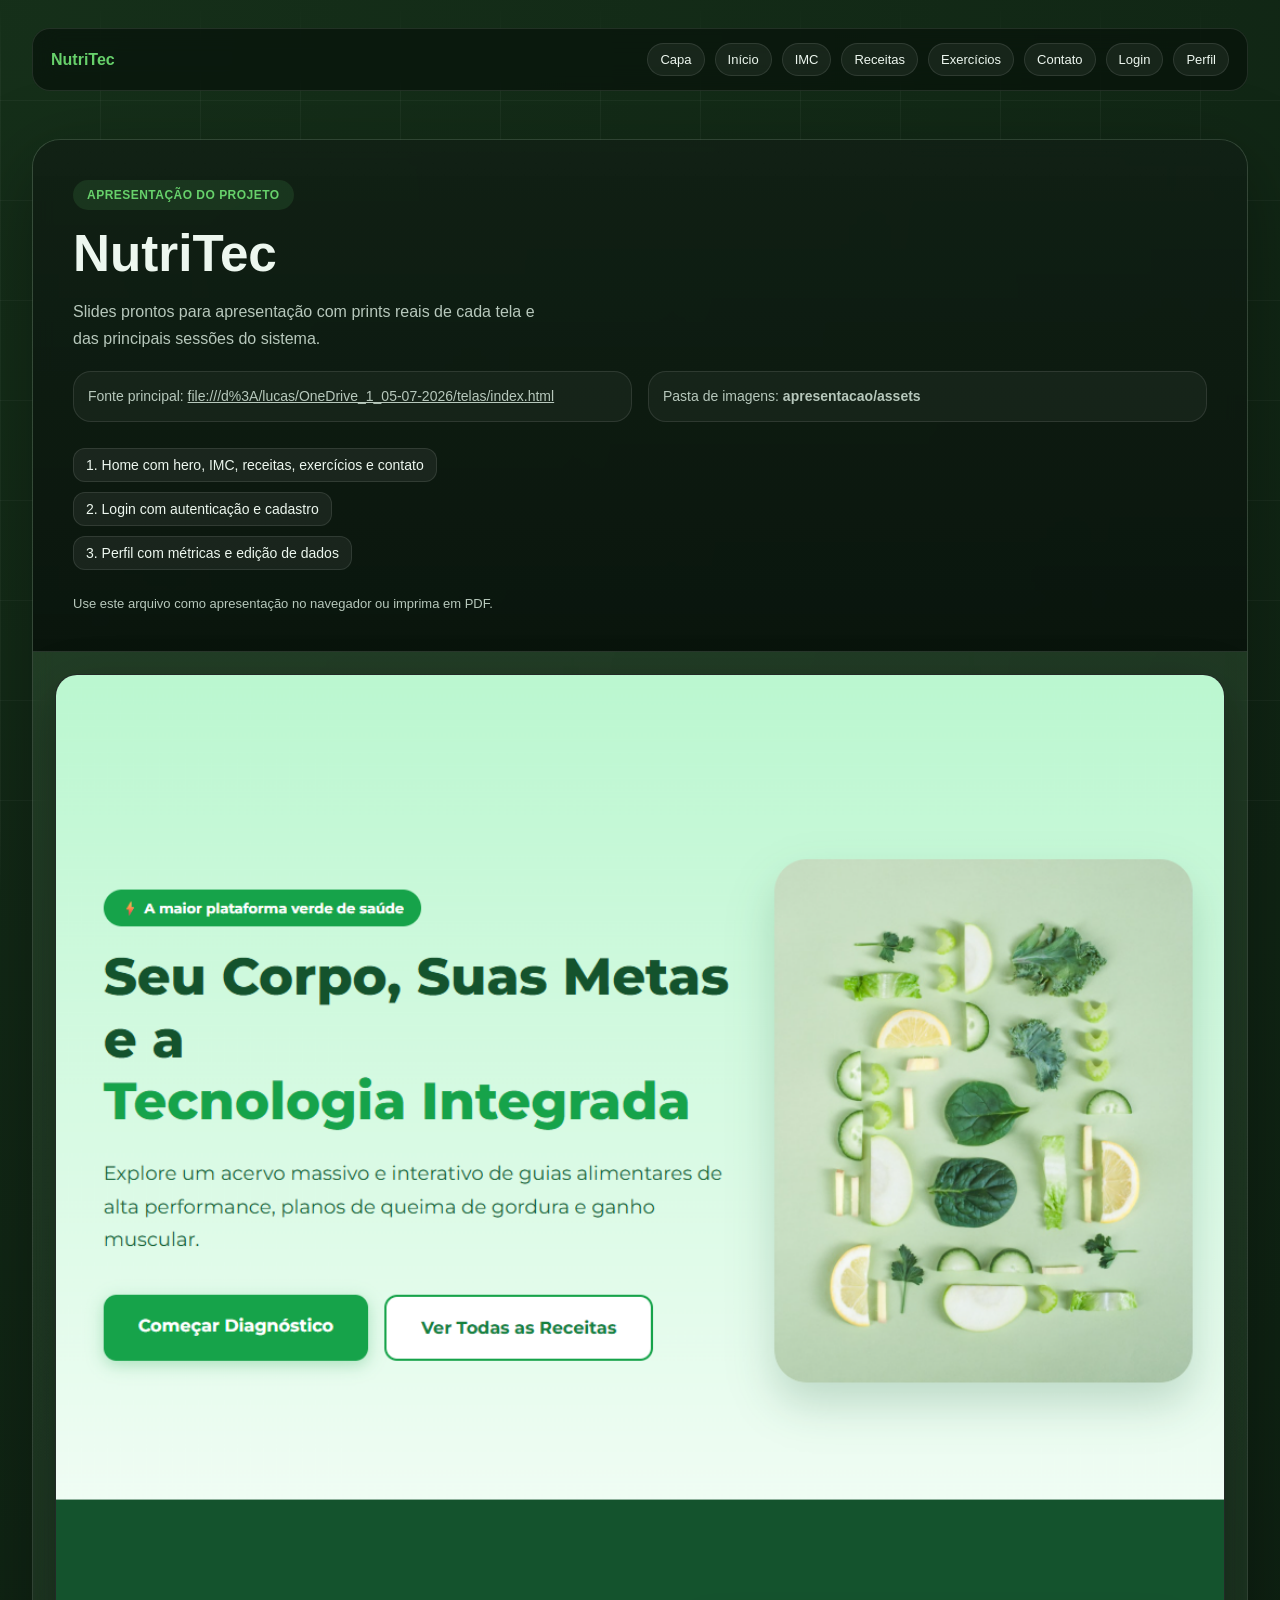
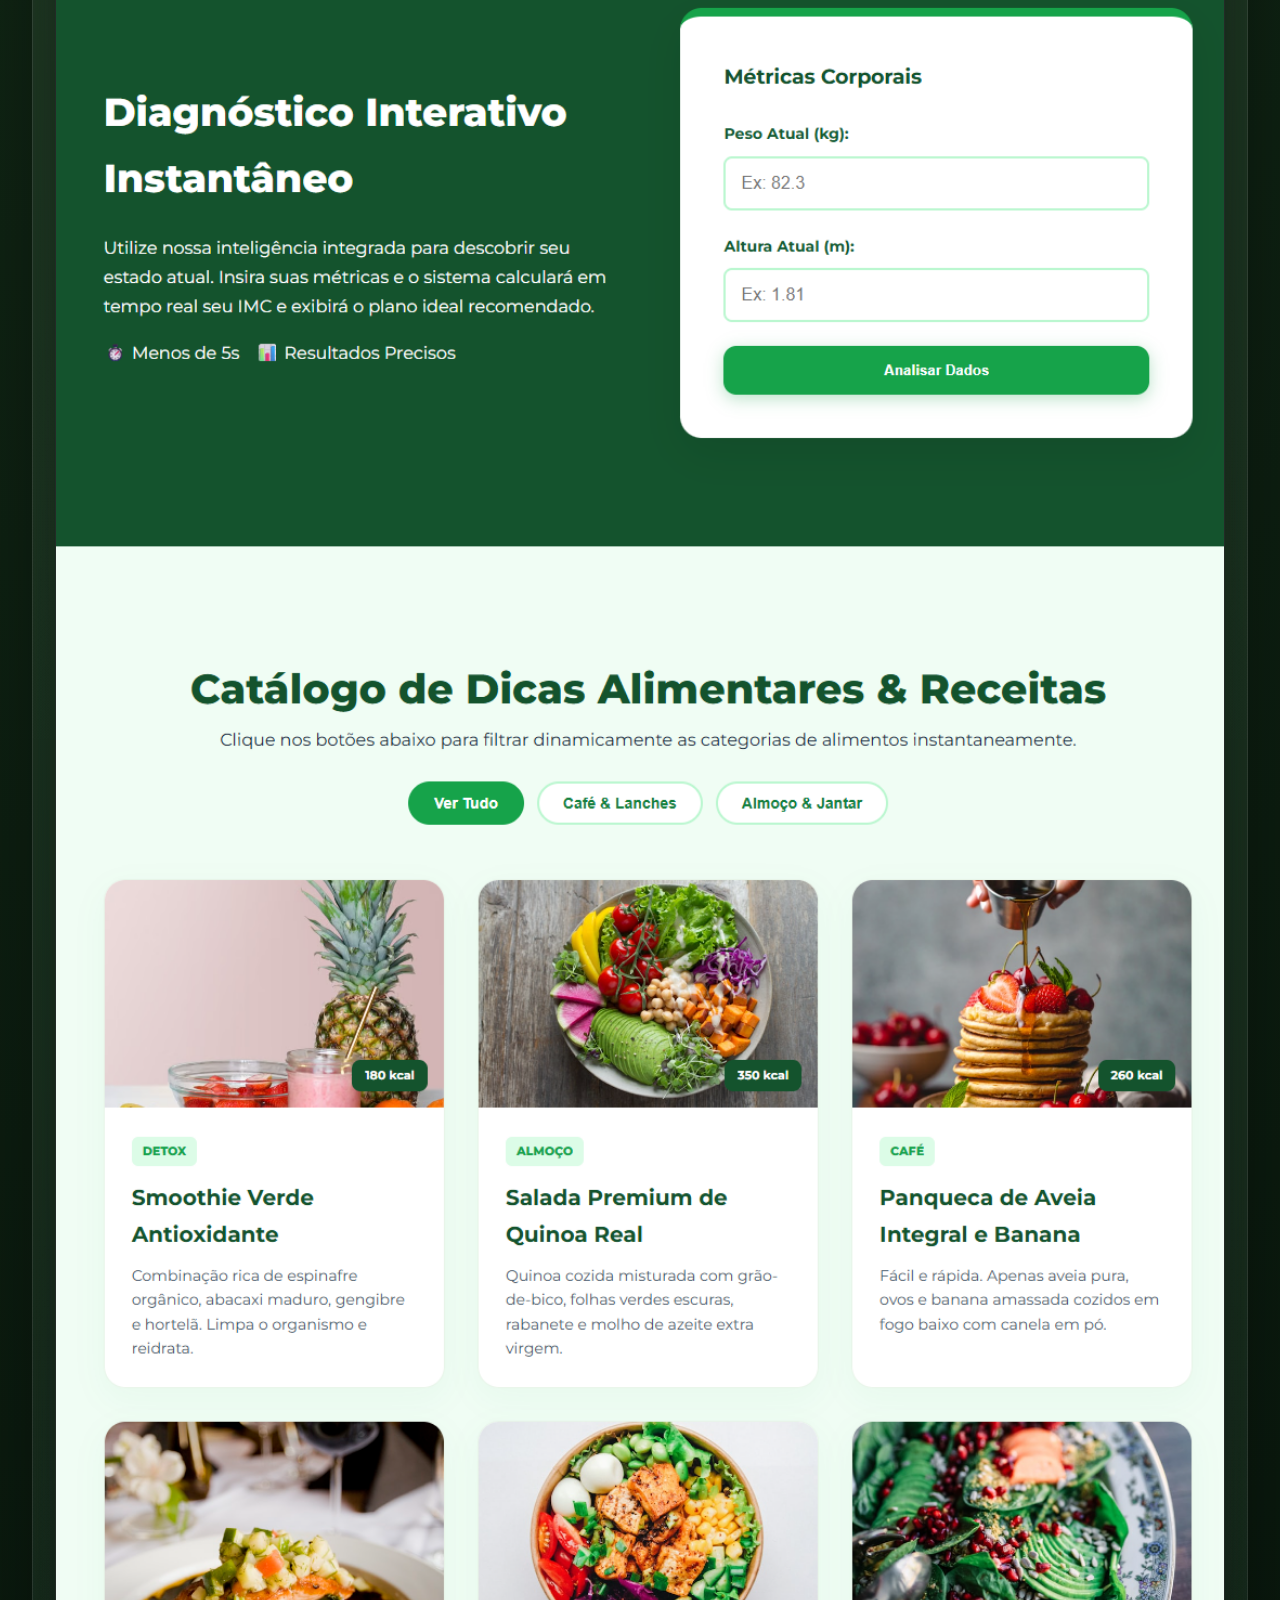
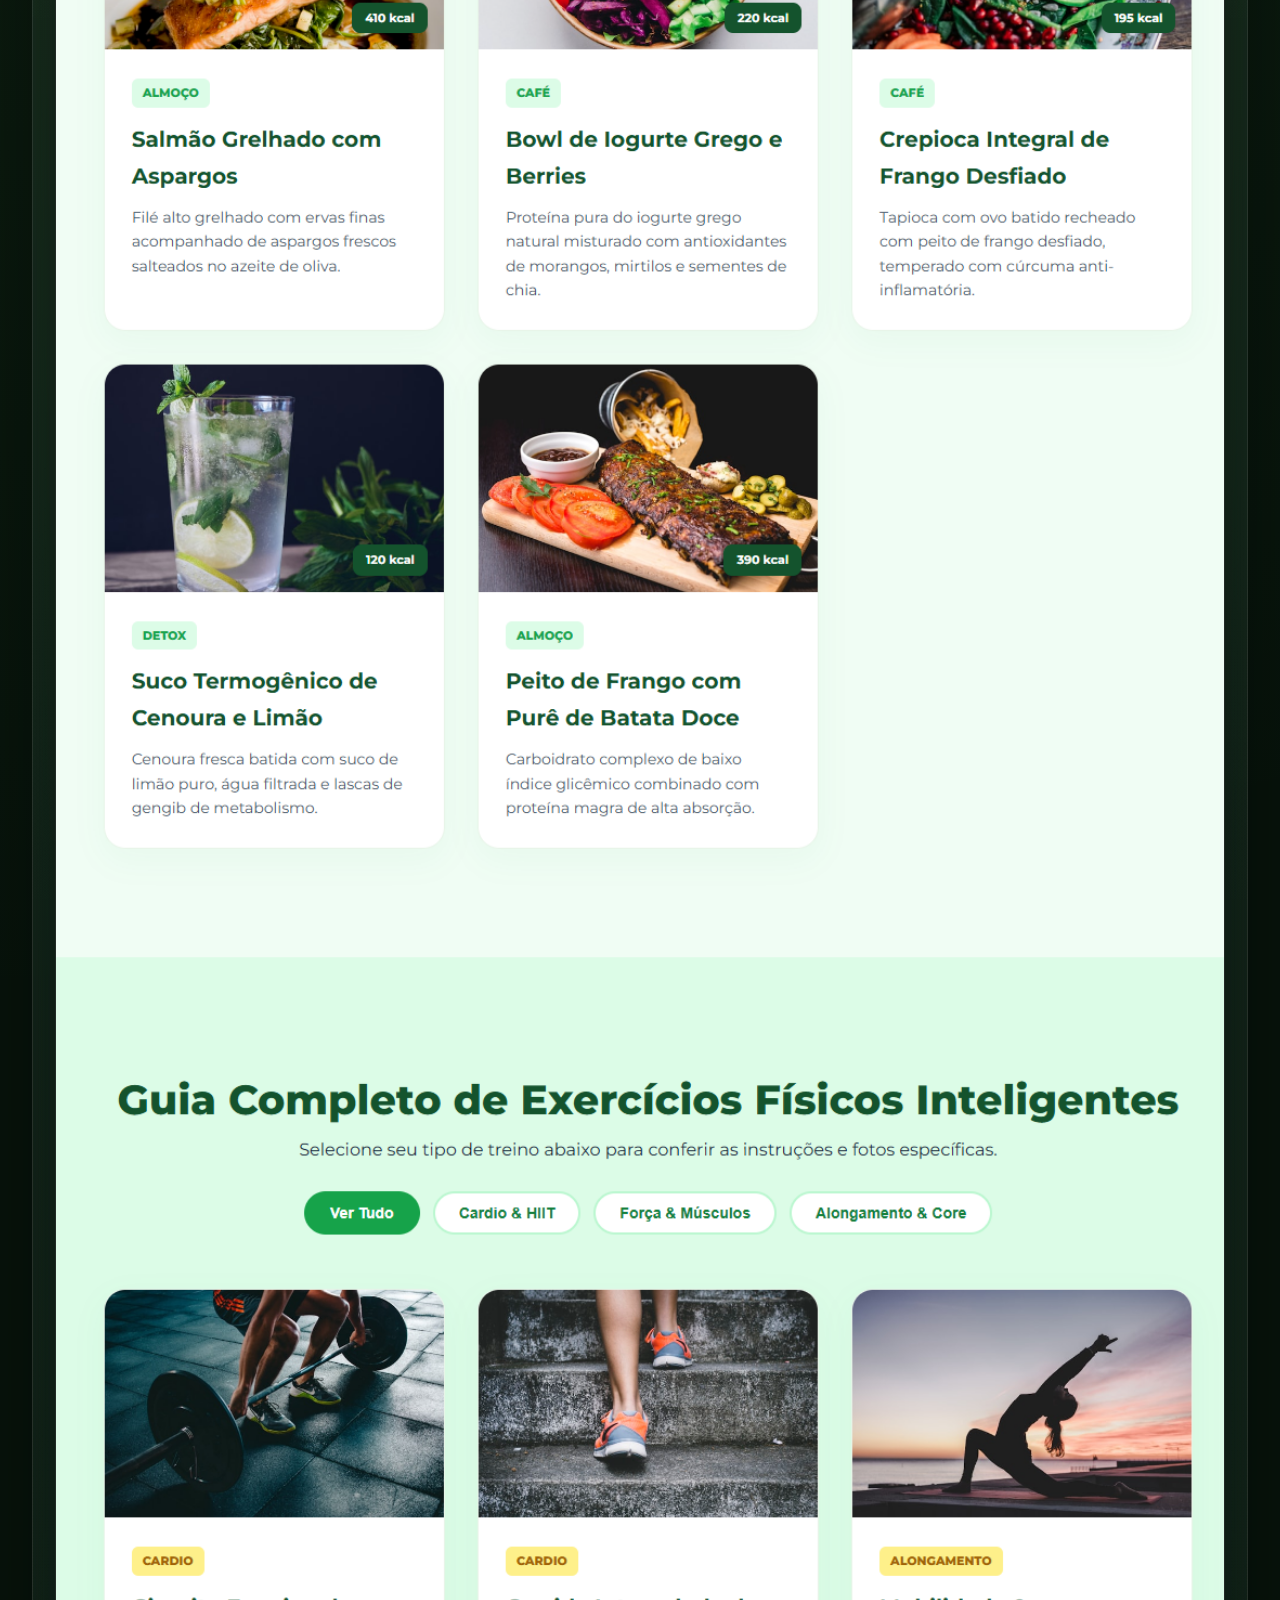
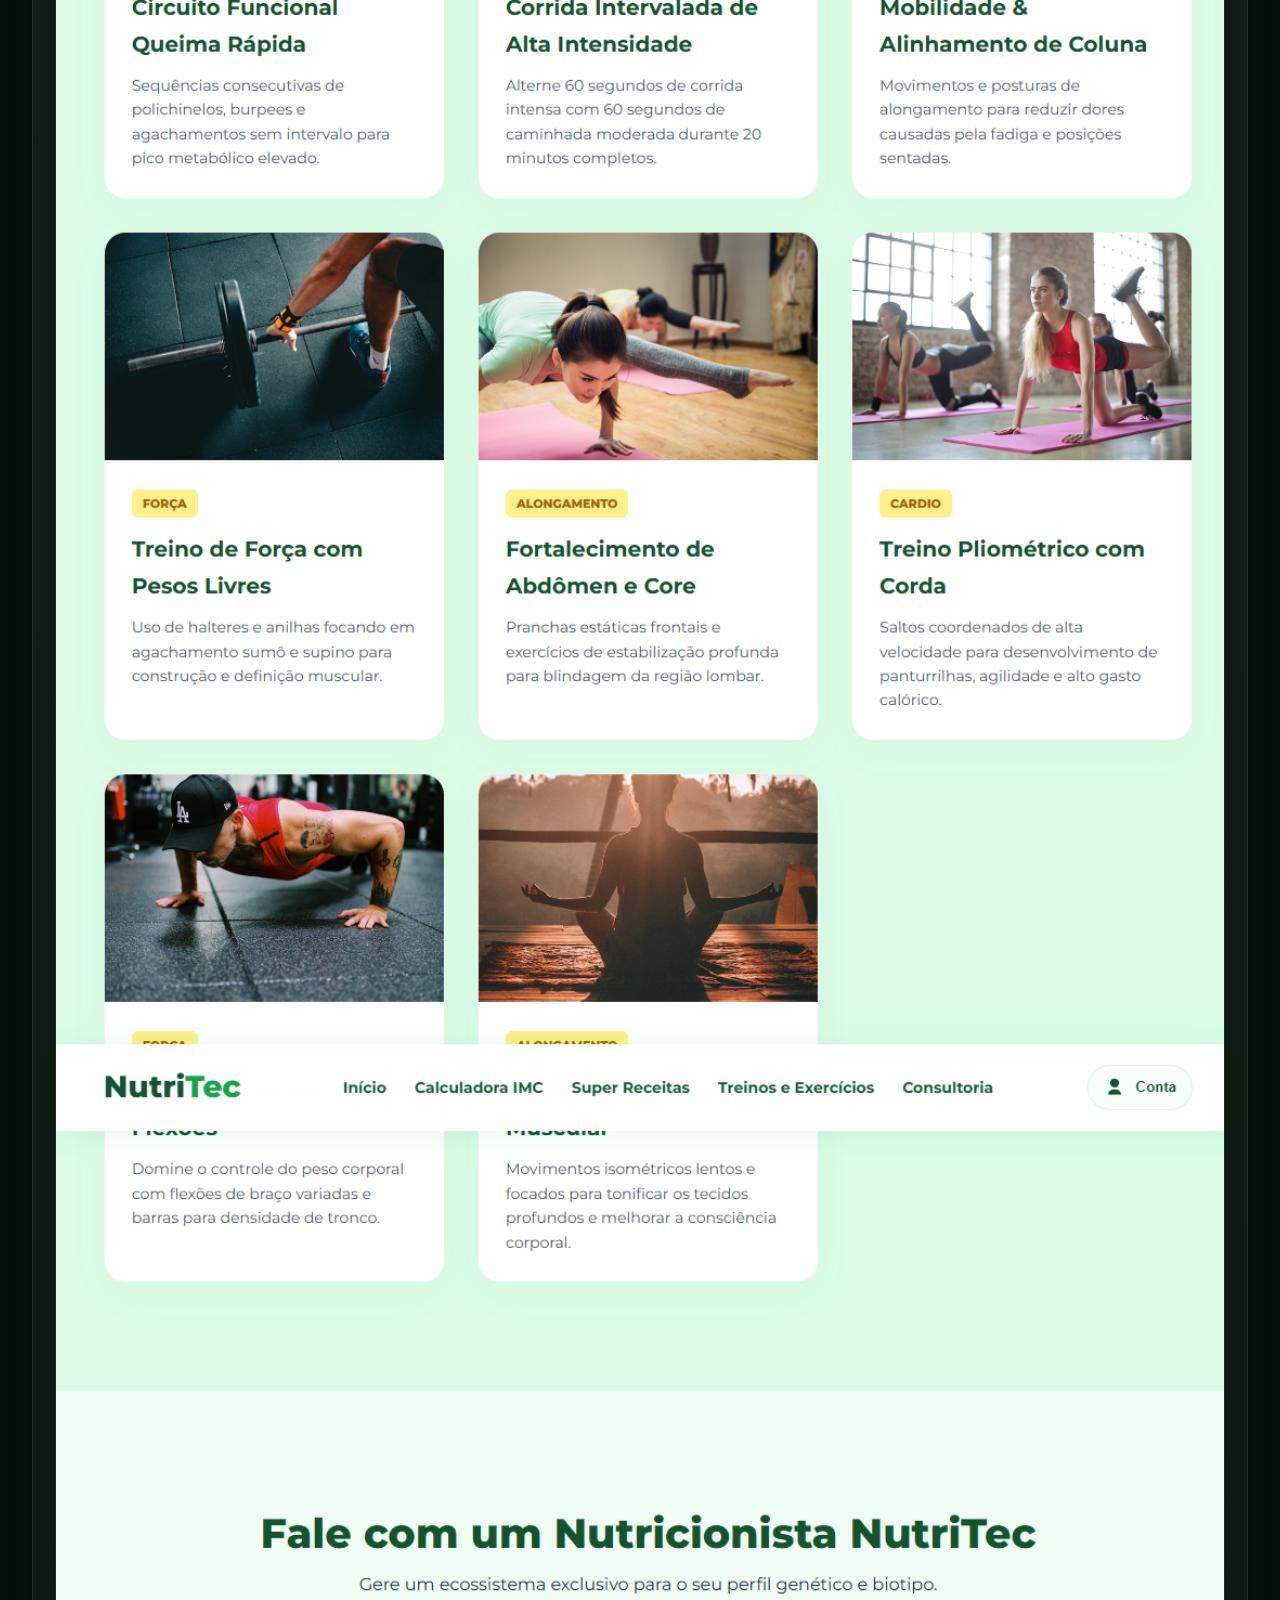
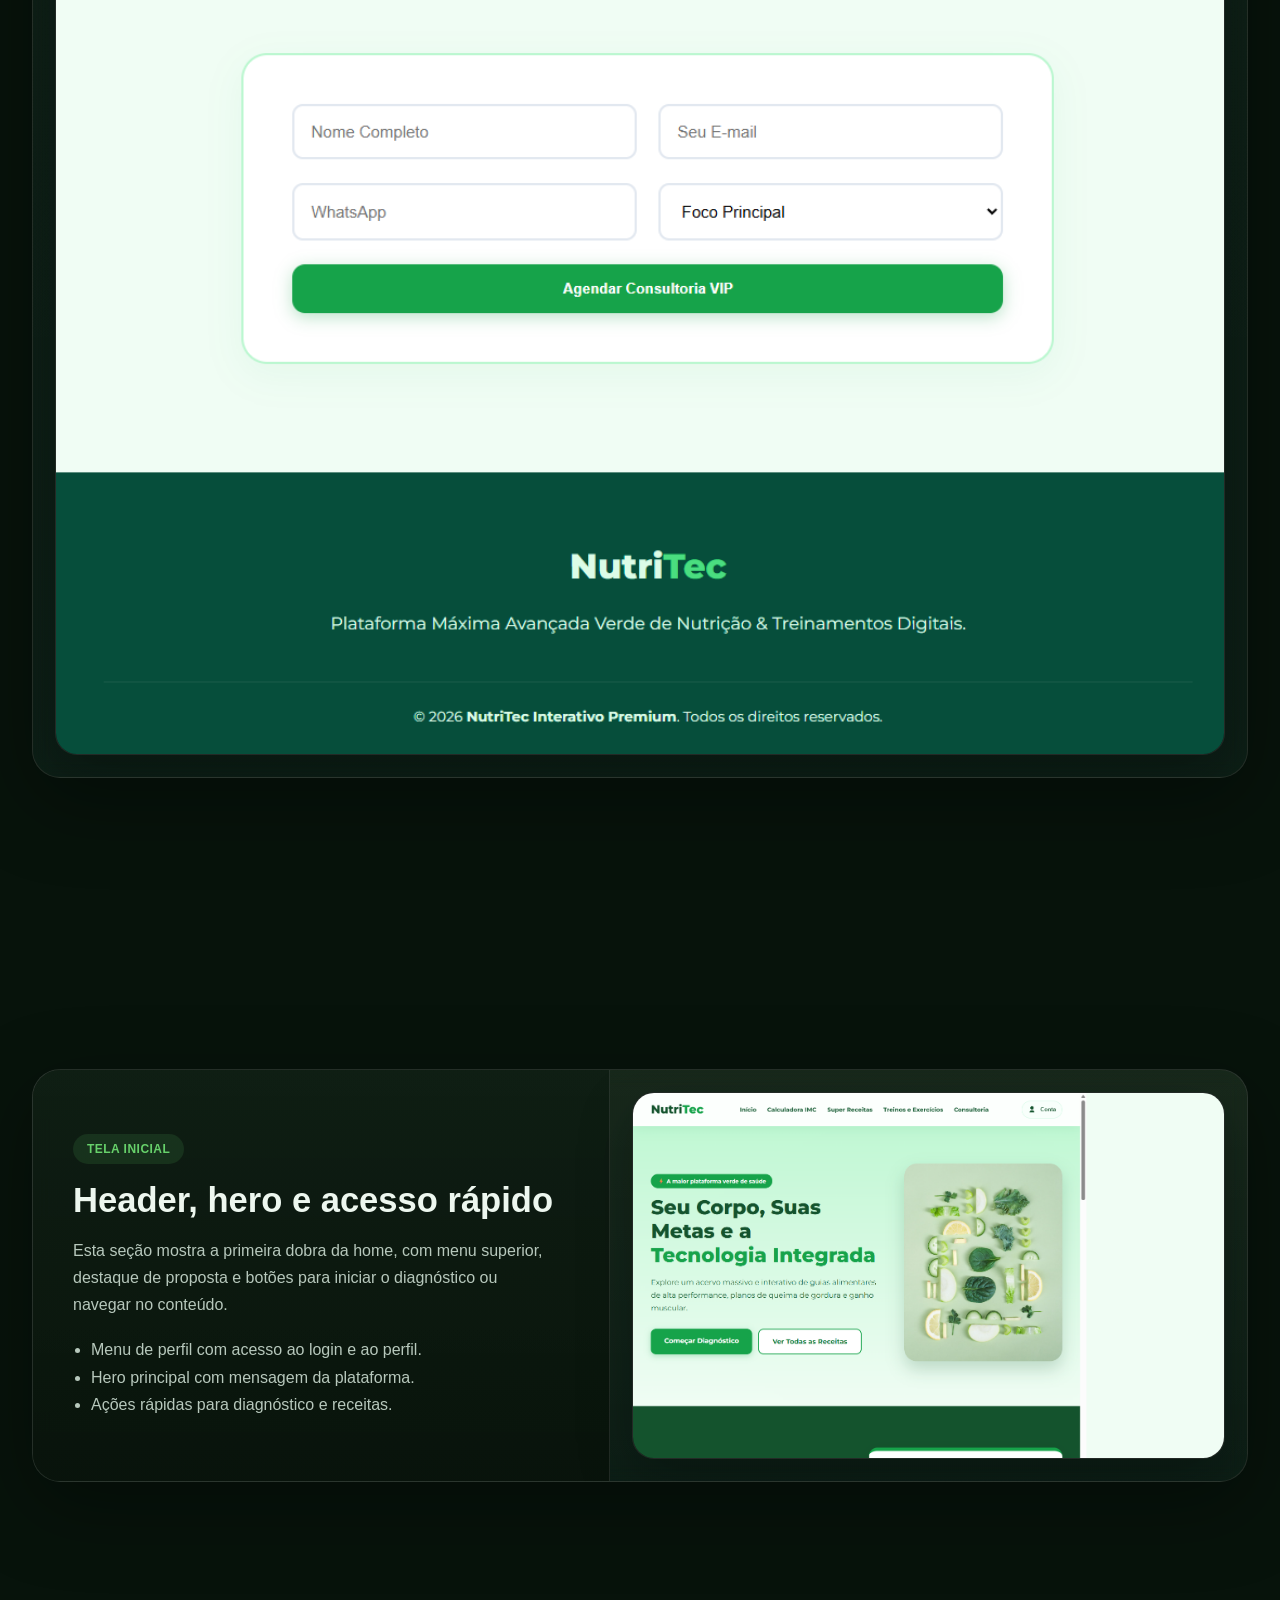
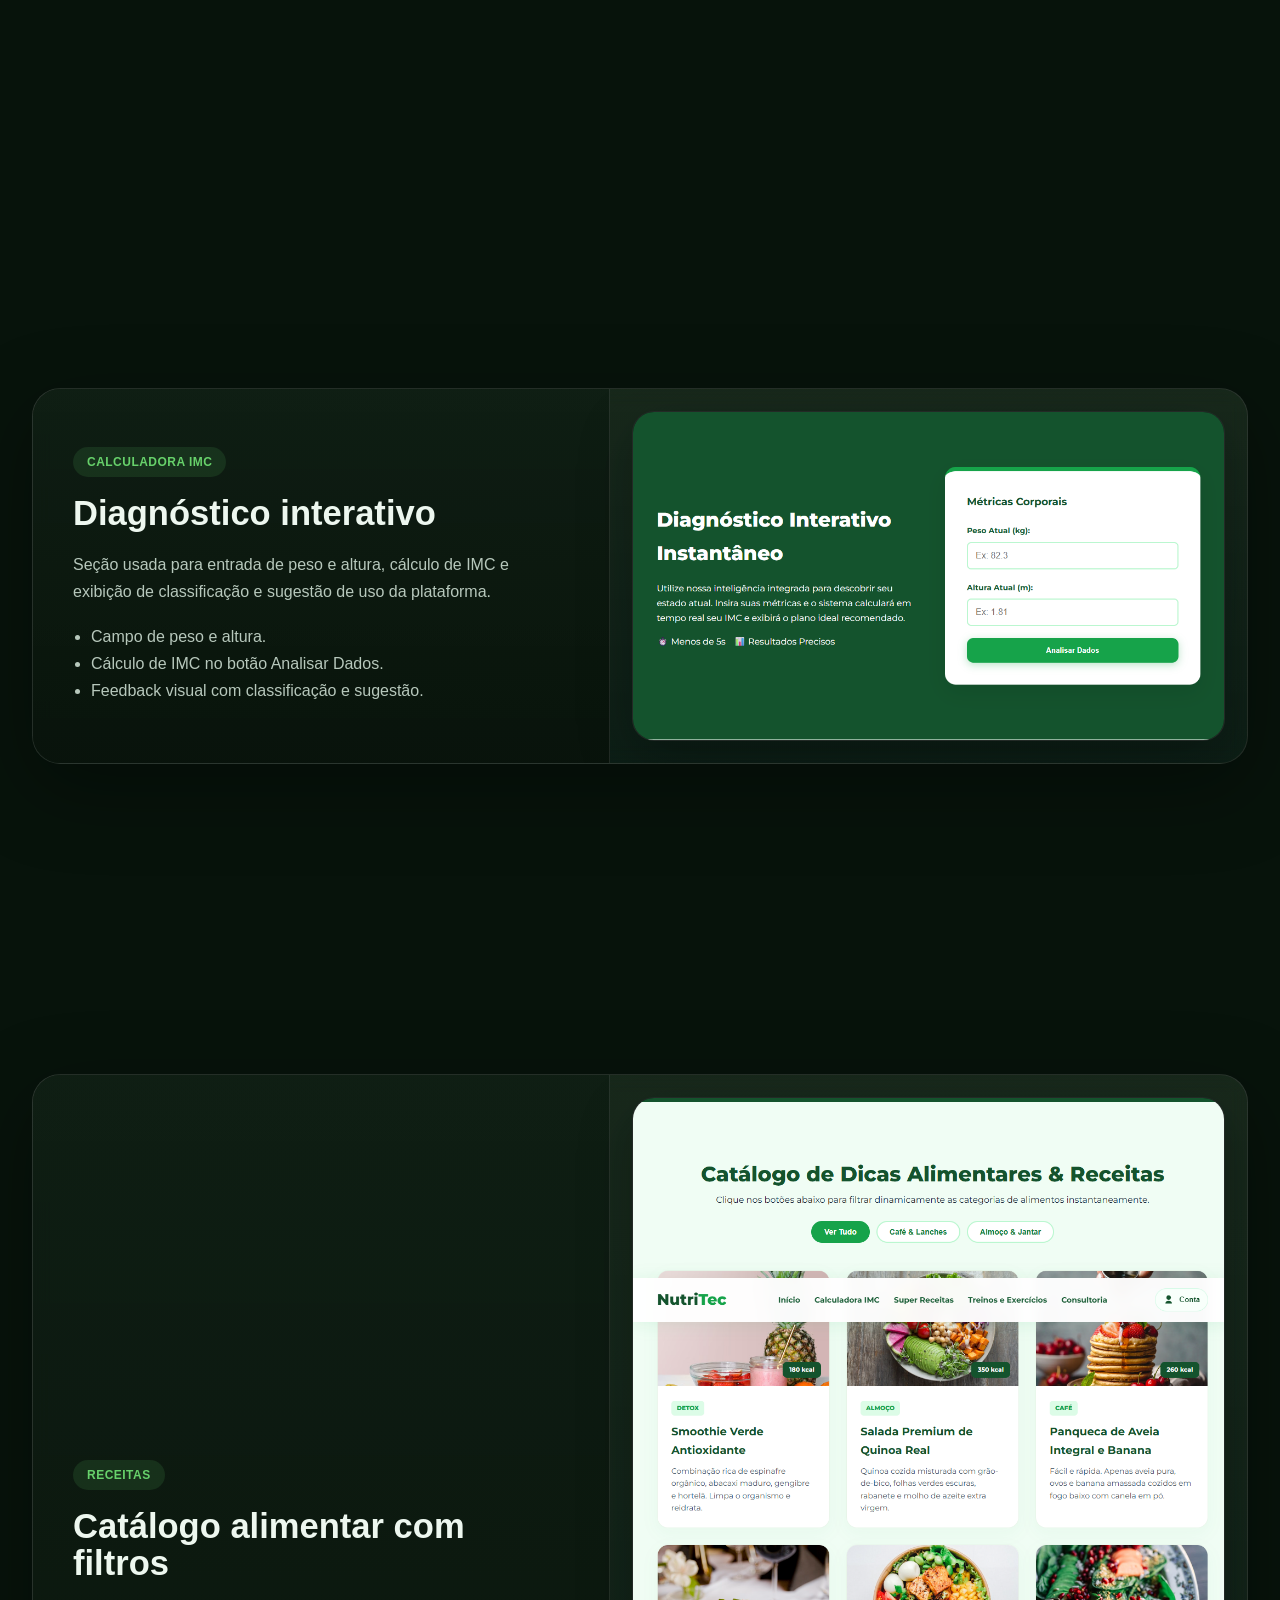
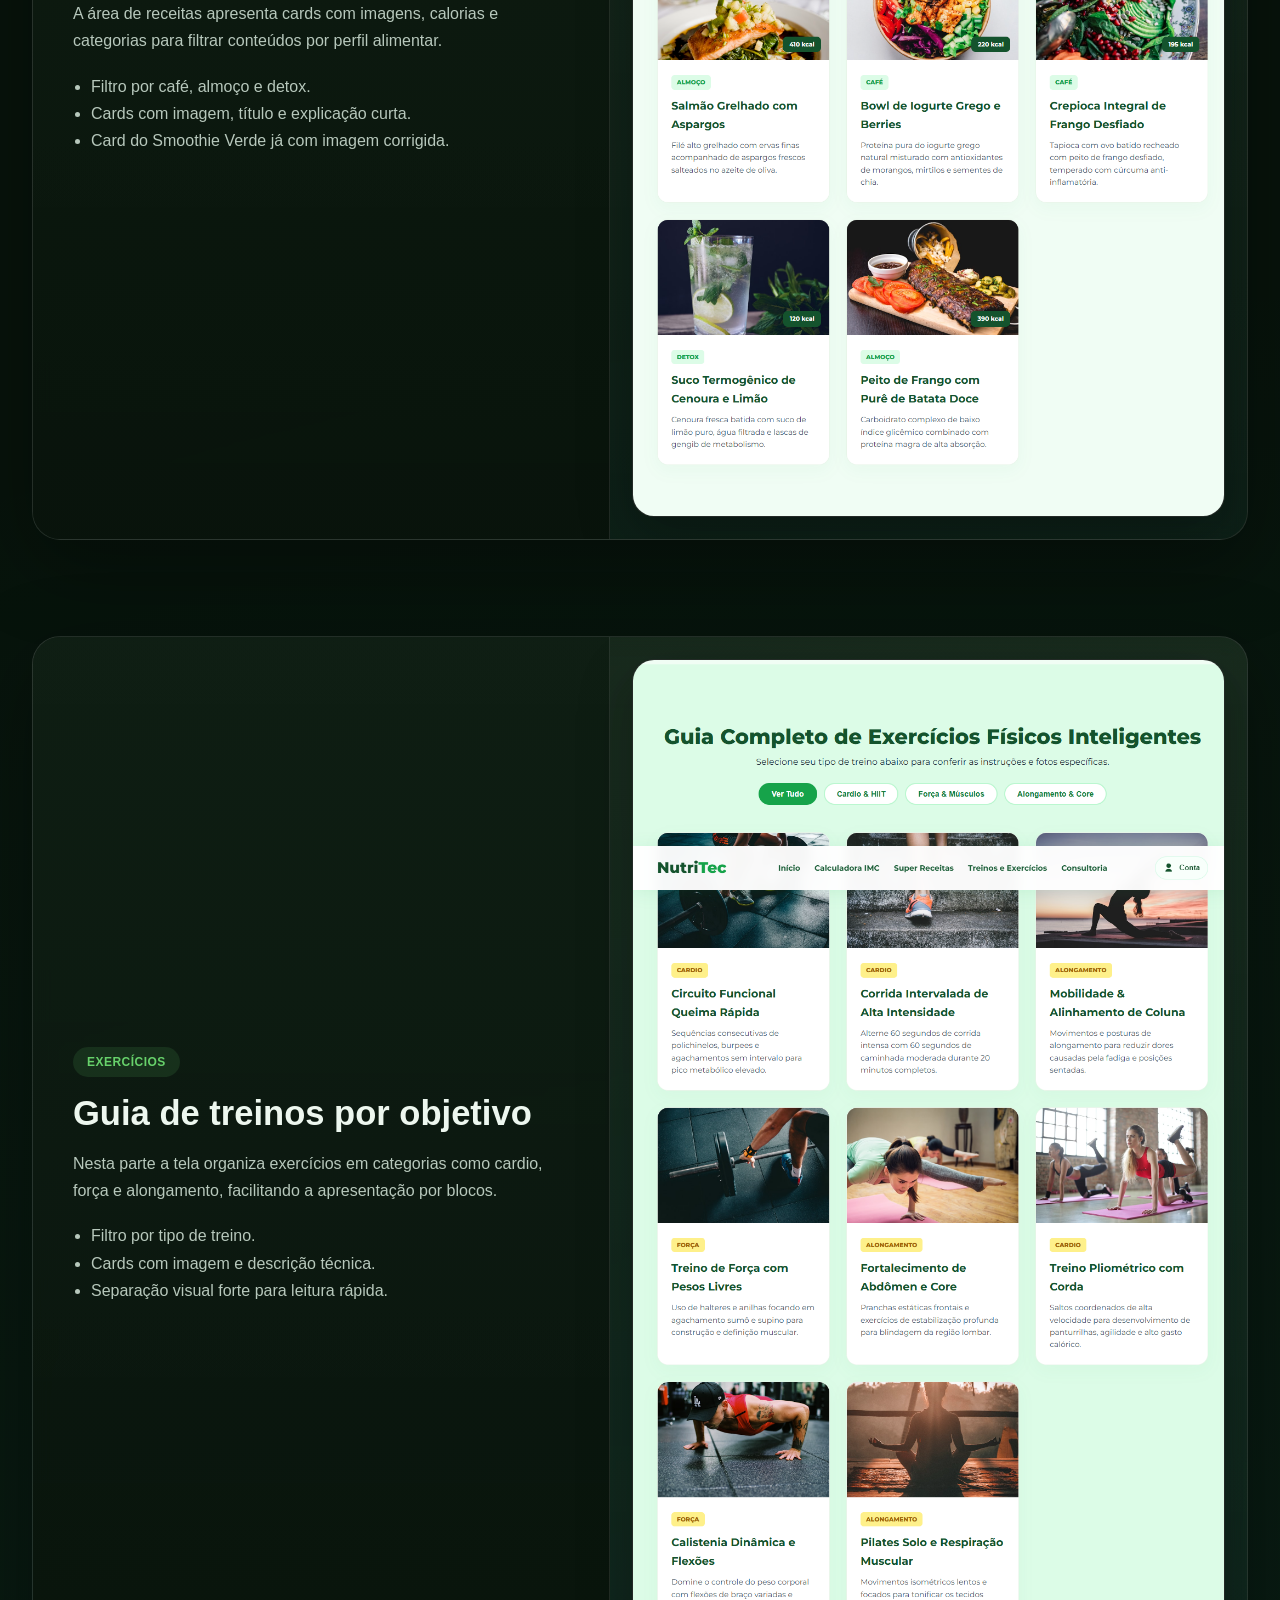
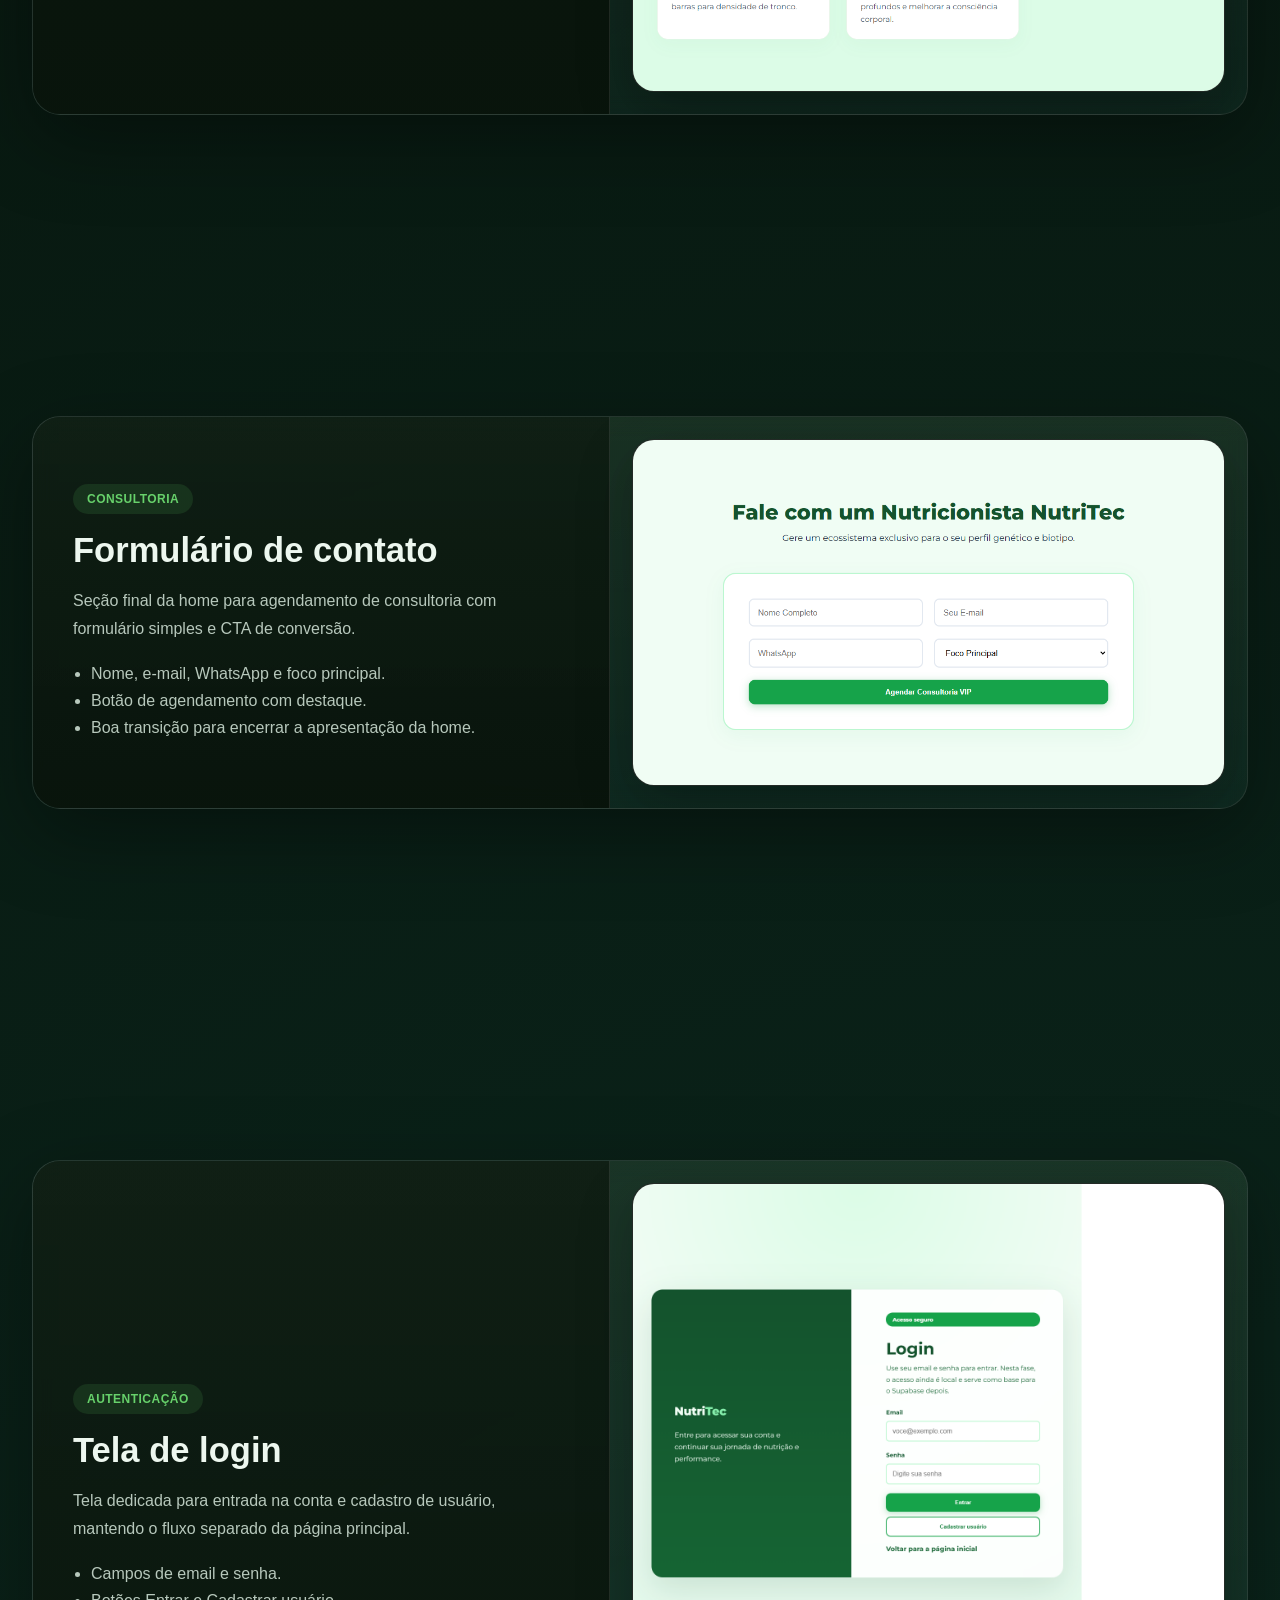
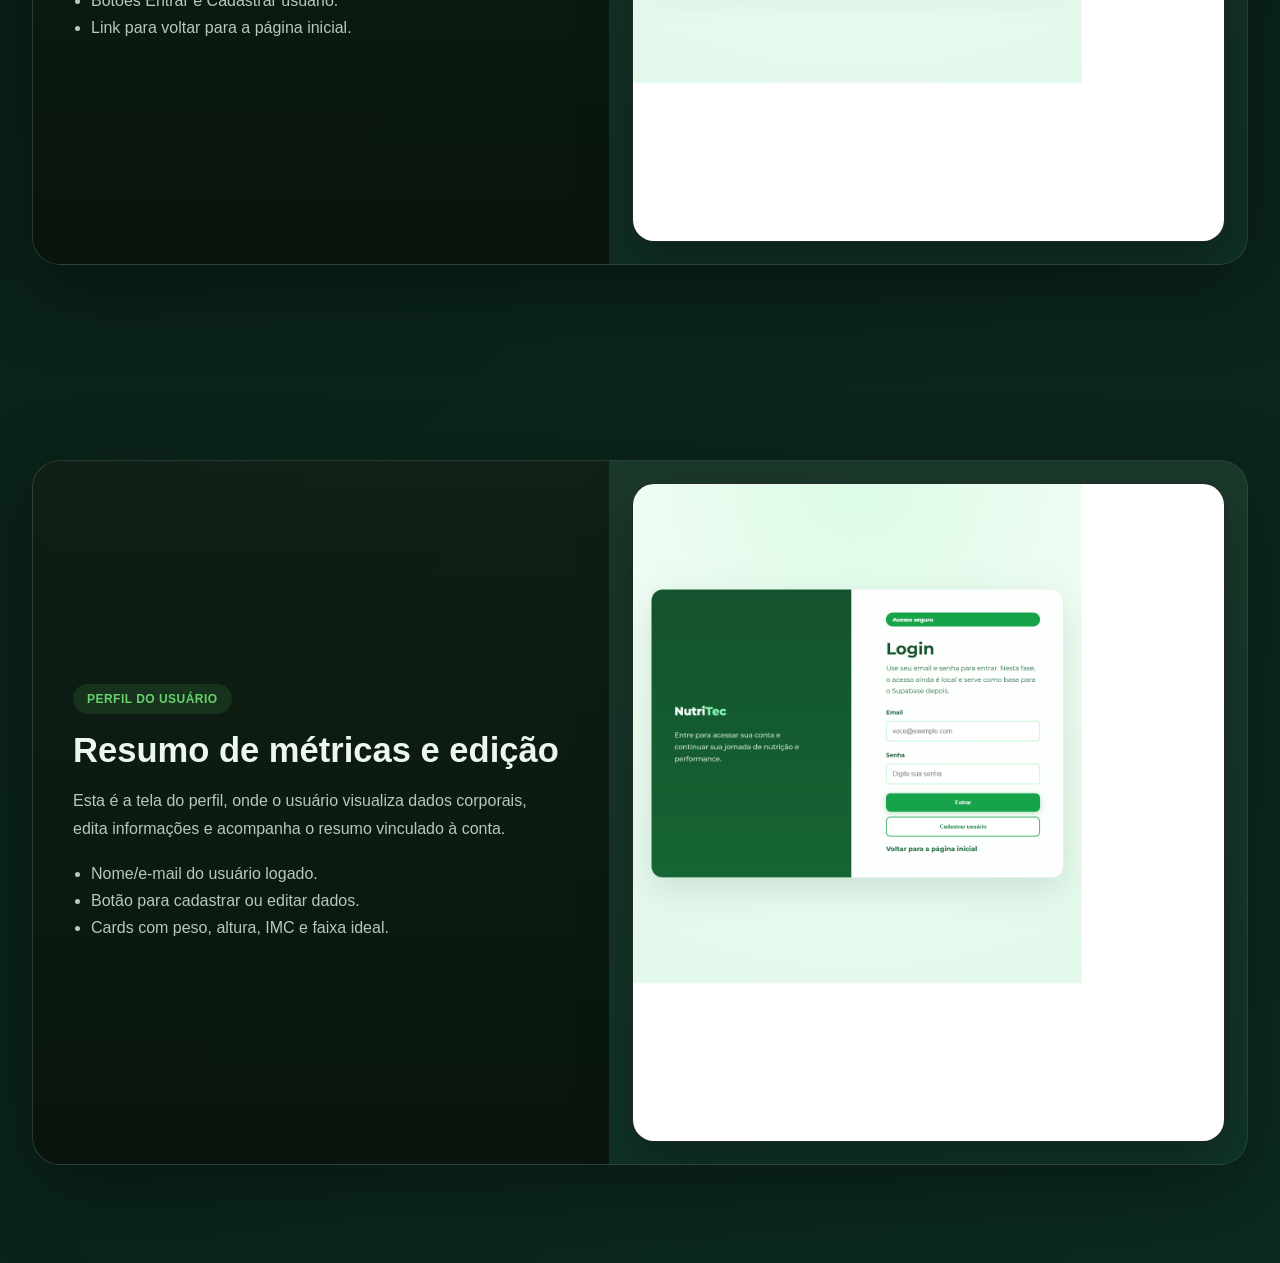
<file: apresentacao/slides.html>
<!DOCTYPE html>
<html lang="pt-BR">
<head>
    <meta charset="UTF-8">
    <meta name="viewport" content="width=device-width, initial-scale=1.0">
    <title>NutriTec - Slides de Apresentação</title>
    <style>
        :root {
            --bg: #07130b;
            --panel: #0d1f12;
            --panel-2: #13281a;
            --text: #edf7ef;
            --muted: #b7c8bc;
            --accent: #67d16b;
            --accent-2: #2dd4bf;
            --border: rgba(255, 255, 255, 0.10);
            --shadow: 0 24px 80px rgba(0, 0, 0, 0.35);
        }

        * {
            box-sizing: border-box;
        }

        html {
            scroll-behavior: smooth;
        }

        body {
            margin: 0;
            font-family: 'Montserrat', Arial, sans-serif;
            background:
                radial-gradient(circle at top left, rgba(103, 209, 107, 0.15), transparent 30%),
                radial-gradient(circle at bottom right, rgba(45, 212, 191, 0.12), transparent 30%),
                var(--bg);
            color: var(--text);
        }

        a {
            color: inherit;
        }

        .deck-shell {
            position: fixed;
            inset: 0;
            z-index: 1;
            pointer-events: none;
            background-image: linear-gradient(rgba(255,255,255,0.04) 1px, transparent 1px), linear-gradient(90deg, rgba(255,255,255,0.04) 1px, transparent 1px);
            background-size: 100% 100px, 100px 100%;
            mask-image: linear-gradient(to bottom, transparent, black 8%, black 92%, transparent);
        }

        .slides {
            position: relative;
            z-index: 2;
        }

        .slide {
            min-height: 100vh;
            padding: 48px 32px;
            display: grid;
            align-items: center;
        }

        .slide-inner {
            width: min(1400px, 100%);
            margin: 0 auto;
            background: linear-gradient(180deg, rgba(255,255,255,0.05), rgba(255,255,255,0.02));
            border: 1px solid var(--border);
            border-radius: 28px;
            box-shadow: var(--shadow);
            overflow: hidden;
            display: grid;
            grid-template-columns: 0.95fr 1.05fr;
            backdrop-filter: blur(10px);
        }

        .slide-copy {
            padding: 40px;
            background: linear-gradient(180deg, rgba(15, 30, 19, 0.88), rgba(9, 20, 12, 0.96));
            border-right: 1px solid var(--border);
            display: flex;
            flex-direction: column;
            gap: 18px;
            justify-content: center;
        }

        .eyebrow {
            display: inline-flex;
            align-items: center;
            gap: 10px;
            width: fit-content;
            padding: 8px 14px;
            border-radius: 999px;
            background: rgba(103, 209, 107, 0.12);
            color: var(--accent);
            font-weight: 700;
            letter-spacing: .04em;
            text-transform: uppercase;
            font-size: 12px;
        }

        h1, h2, h3, p {
            margin: 0;
        }

        h1 {
            font-size: clamp(34px, 4vw, 62px);
            line-height: 1.02;
        }

        h2 {
            font-size: clamp(26px, 2.7vw, 40px);
            line-height: 1.08;
        }

        .lead {
            color: var(--muted);
            font-size: 16px;
            line-height: 1.7;
            max-width: 54ch;
        }

        .meta {
            display: grid;
            gap: 10px;
            margin-top: 8px;
        }

        .meta span {
            display: inline-flex;
            width: fit-content;
            padding: 8px 12px;
            background: rgba(255,255,255,0.06);
            border: 1px solid var(--border);
            border-radius: 12px;
            color: var(--text);
            font-size: 14px;
        }

        .list {
            margin: 0;
            padding-left: 18px;
            color: var(--muted);
            line-height: 1.7;
        }

        .slide-visual {
            background: linear-gradient(180deg, rgba(103, 209, 107, 0.06), rgba(45, 212, 191, 0.04));
            padding: 22px;
            display: grid;
            align-items: center;
        }

        .shot {
            width: 100%;
            height: auto;
            border-radius: 22px;
            border: 1px solid var(--border);
            box-shadow: 0 18px 54px rgba(0, 0, 0, 0.28);
            display: block;
            background: #0a120d;
        }

        .stack {
            display: grid;
            gap: 16px;
        }

        .footer-note {
            margin-top: 8px;
            color: var(--muted);
            font-size: 13px;
        }

        .topbar {
            width: min(1400px, calc(100% - 64px));
            margin: 28px auto 0;
            display: flex;
            align-items: center;
            justify-content: space-between;
            gap: 16px;
            padding: 14px 18px;
            border: 1px solid var(--border);
            border-radius: 18px;
            background: rgba(8, 18, 11, 0.72);
            backdrop-filter: blur(12px);
            position: sticky;
            top: 20px;
            z-index: 3;
        }

        .topbar .brand {
            font-weight: 800;
            color: var(--accent);
        }

        .topbar nav {
            display: flex;
            gap: 10px;
            flex-wrap: wrap;
            justify-content: flex-end;
        }

        .topbar a {
            text-decoration: none;
            font-size: 13px;
            padding: 8px 12px;
            border-radius: 999px;
            background: rgba(255,255,255,0.06);
            border: 1px solid var(--border);
        }

        .wide .slide-inner {
            grid-template-columns: 1fr;
        }

        .wide .slide-copy {
            border-right: 0;
            border-bottom: 1px solid var(--border);
        }

        .split-grid {
            display: grid;
            grid-template-columns: repeat(2, minmax(0, 1fr));
            gap: 16px;
        }

        .mini-card {
            border: 1px solid var(--border);
            border-radius: 18px;
            padding: 14px;
            background: rgba(255,255,255,0.04);
            color: var(--muted);
            line-height: 1.5;
            font-size: 14px;
        }

        @media (max-width: 980px) {
            .topbar {
                width: min(1400px, calc(100% - 24px));
                top: 12px;
            }

            .slide {
                padding: 18px 12px 28px;
            }

            .slide-inner {
                grid-template-columns: 1fr;
            }

            .slide-copy {
                border-right: 0;
                border-bottom: 1px solid var(--border);
            }

            .split-grid {
                grid-template-columns: 1fr;
            }
        }

        @media print {
            body {
                background: white;
                color: #111;
            }

            .topbar,
            .deck-shell {
                display: none;
            }

            .slide {
                min-height: auto;
                page-break-after: always;
            }

            .slide-inner {
                box-shadow: none;
            }
        }
    </style>
</head>
<body>
    <div class="deck-shell"></div>
    <header class="topbar">
        <div class="brand">NutriTec</div>
        <nav>
            <a href="#slide-1">Capa</a>
            <a href="#slide-2">Início</a>
            <a href="#slide-3">IMC</a>
            <a href="#slide-4">Receitas</a>
            <a href="#slide-5">Exercícios</a>
            <a href="#slide-6">Contato</a>
            <a href="#slide-7">Login</a>
            <a href="#slide-8">Perfil</a>
        </nav>
    </header>

    <main class="slides">
        <section class="slide wide" id="slide-1">
            <div class="slide-inner">
                <div class="slide-copy">
                    <span class="eyebrow">Apresentação do projeto</span>
                    <h1>NutriTec</h1>
                    <p class="lead">Slides prontos para apresentação com prints reais de cada tela e das principais sessões do sistema.</p>
                    <div class="split-grid">
                        <div class="mini-card">Fonte principal: <a href="file:///d%3A/lucas/OneDrive_1_05-07-2026/telas/index.html">file:///d%3A/lucas/OneDrive_1_05-07-2026/telas/index.html</a></div>
                        <div class="mini-card">Pasta de imagens: <strong>apresentacao/assets</strong></div>
                    </div>
                    <div class="meta">
                        <span>1. Home com hero, IMC, receitas, exercícios e contato</span>
                        <span>2. Login com autenticação e cadastro</span>
                        <span>3. Perfil com métricas e edição de dados</span>
                    </div>
                    <p class="footer-note">Use este arquivo como apresentação no navegador ou imprima em PDF.</p>
                </div>
                <div class="slide-visual">
                    <img class="shot" src="assets/00-index-full.png" alt="Print da tela inicial completa do NutriTec">
                </div>
            </div>
        </section>

        <section class="slide" id="slide-2">
            <div class="slide-inner">
                <div class="slide-copy">
                    <span class="eyebrow">Tela inicial</span>
                    <h2>Header, hero e acesso rápido</h2>
                    <p class="lead">Esta seção mostra a primeira dobra da home, com menu superior, destaque de proposta e botões para iniciar o diagnóstico ou navegar no conteúdo.</p>
                    <ul class="list">
                        <li>Menu de perfil com acesso ao login e ao perfil.</li>
                        <li>Hero principal com mensagem da plataforma.</li>
                        <li>Ações rápidas para diagnóstico e receitas.</li>
                    </ul>
                </div>
                <div class="slide-visual">
                    <img class="shot" src="assets/01-hero.png" alt="Print da seção inicial da página principal">
                </div>
            </div>
        </section>

        <section class="slide" id="slide-3">
            <div class="slide-inner">
                <div class="slide-copy">
                    <span class="eyebrow">Calculadora IMC</span>
                    <h2>Diagnóstico interativo</h2>
                    <p class="lead">Seção usada para entrada de peso e altura, cálculo de IMC e exibição de classificação e sugestão de uso da plataforma.</p>
                    <ul class="list">
                        <li>Campo de peso e altura.</li>
                        <li>Cálculo de IMC no botão Analisar Dados.</li>
                        <li>Feedback visual com classificação e sugestão.</li>
                    </ul>
                </div>
                <div class="slide-visual">
                    <img class="shot" src="assets/02-imc.png" alt="Print da seção de cálculo de IMC">
                </div>
            </div>
        </section>

        <section class="slide" id="slide-4">
            <div class="slide-inner">
                <div class="slide-copy">
                    <span class="eyebrow">Receitas</span>
                    <h2>Catálogo alimentar com filtros</h2>
                    <p class="lead">A área de receitas apresenta cards com imagens, calorias e categorias para filtrar conteúdos por perfil alimentar.</p>
                    <ul class="list">
                        <li>Filtro por café, almoço e detox.</li>
                        <li>Cards com imagem, título e explicação curta.</li>
                        <li>Card do Smoothie Verde já com imagem corrigida.</li>
                    </ul>
                </div>
                <div class="slide-visual">
                    <img class="shot" src="assets/03-receitas.png" alt="Print da seção de receitas">
                </div>
            </div>
        </section>

        <section class="slide" id="slide-5">
            <div class="slide-inner">
                <div class="slide-copy">
                    <span class="eyebrow">Exercícios</span>
                    <h2>Guia de treinos por objetivo</h2>
                    <p class="lead">Nesta parte a tela organiza exercícios em categorias como cardio, força e alongamento, facilitando a apresentação por blocos.</p>
                    <ul class="list">
                        <li>Filtro por tipo de treino.</li>
                        <li>Cards com imagem e descrição técnica.</li>
                        <li>Separação visual forte para leitura rápida.</li>
                    </ul>
                </div>
                <div class="slide-visual">
                    <img class="shot" src="assets/04-exercicios.png" alt="Print da seção de exercícios">
                </div>
            </div>
        </section>

        <section class="slide" id="slide-6">
            <div class="slide-inner">
                <div class="slide-copy">
                    <span class="eyebrow">Consultoria</span>
                    <h2>Formulário de contato</h2>
                    <p class="lead">Seção final da home para agendamento de consultoria com formulário simples e CTA de conversão.</p>
                    <ul class="list">
                        <li>Nome, e-mail, WhatsApp e foco principal.</li>
                        <li>Botão de agendamento com destaque.</li>
                        <li>Boa transição para encerrar a apresentação da home.</li>
                    </ul>
                </div>
                <div class="slide-visual">
                    <img class="shot" src="assets/05-contato.png" alt="Print da seção de contato">
                </div>
            </div>
        </section>

        <section class="slide" id="slide-7">
            <div class="slide-inner">
                <div class="slide-copy">
                    <span class="eyebrow">Autenticação</span>
                    <h2>Tela de login</h2>
                    <p class="lead">Tela dedicada para entrada na conta e cadastro de usuário, mantendo o fluxo separado da página principal.</p>
                    <ul class="list">
                        <li>Campos de email e senha.</li>
                        <li>Botões Entrar e Cadastrar usuário.</li>
                        <li>Link para voltar para a página inicial.</li>
                    </ul>
                </div>
                <div class="slide-visual">
                    <img class="shot" src="assets/06-login-full.png" alt="Print da tela de login">
                </div>
            </div>
        </section>

        <section class="slide" id="slide-8">
            <div class="slide-inner">
                <div class="slide-copy">
                    <span class="eyebrow">Perfil do usuário</span>
                    <h2>Resumo de métricas e edição</h2>
                    <p class="lead">Esta é a tela do perfil, onde o usuário visualiza dados corporais, edita informações e acompanha o resumo vinculado à conta.</p>
                    <ul class="list">
                        <li>Nome/e-mail do usuário logado.</li>
                        <li>Botão para cadastrar ou editar dados.</li>
                        <li>Cards com peso, altura, IMC e faixa ideal.</li>
                    </ul>
                </div>
                <div class="slide-visual">
                    <img class="shot" src="assets/07-profile-full.png" alt="Print da tela de perfil">
                </div>
            </div>
        </section>
    </main>
</body>
</html>
</file>
